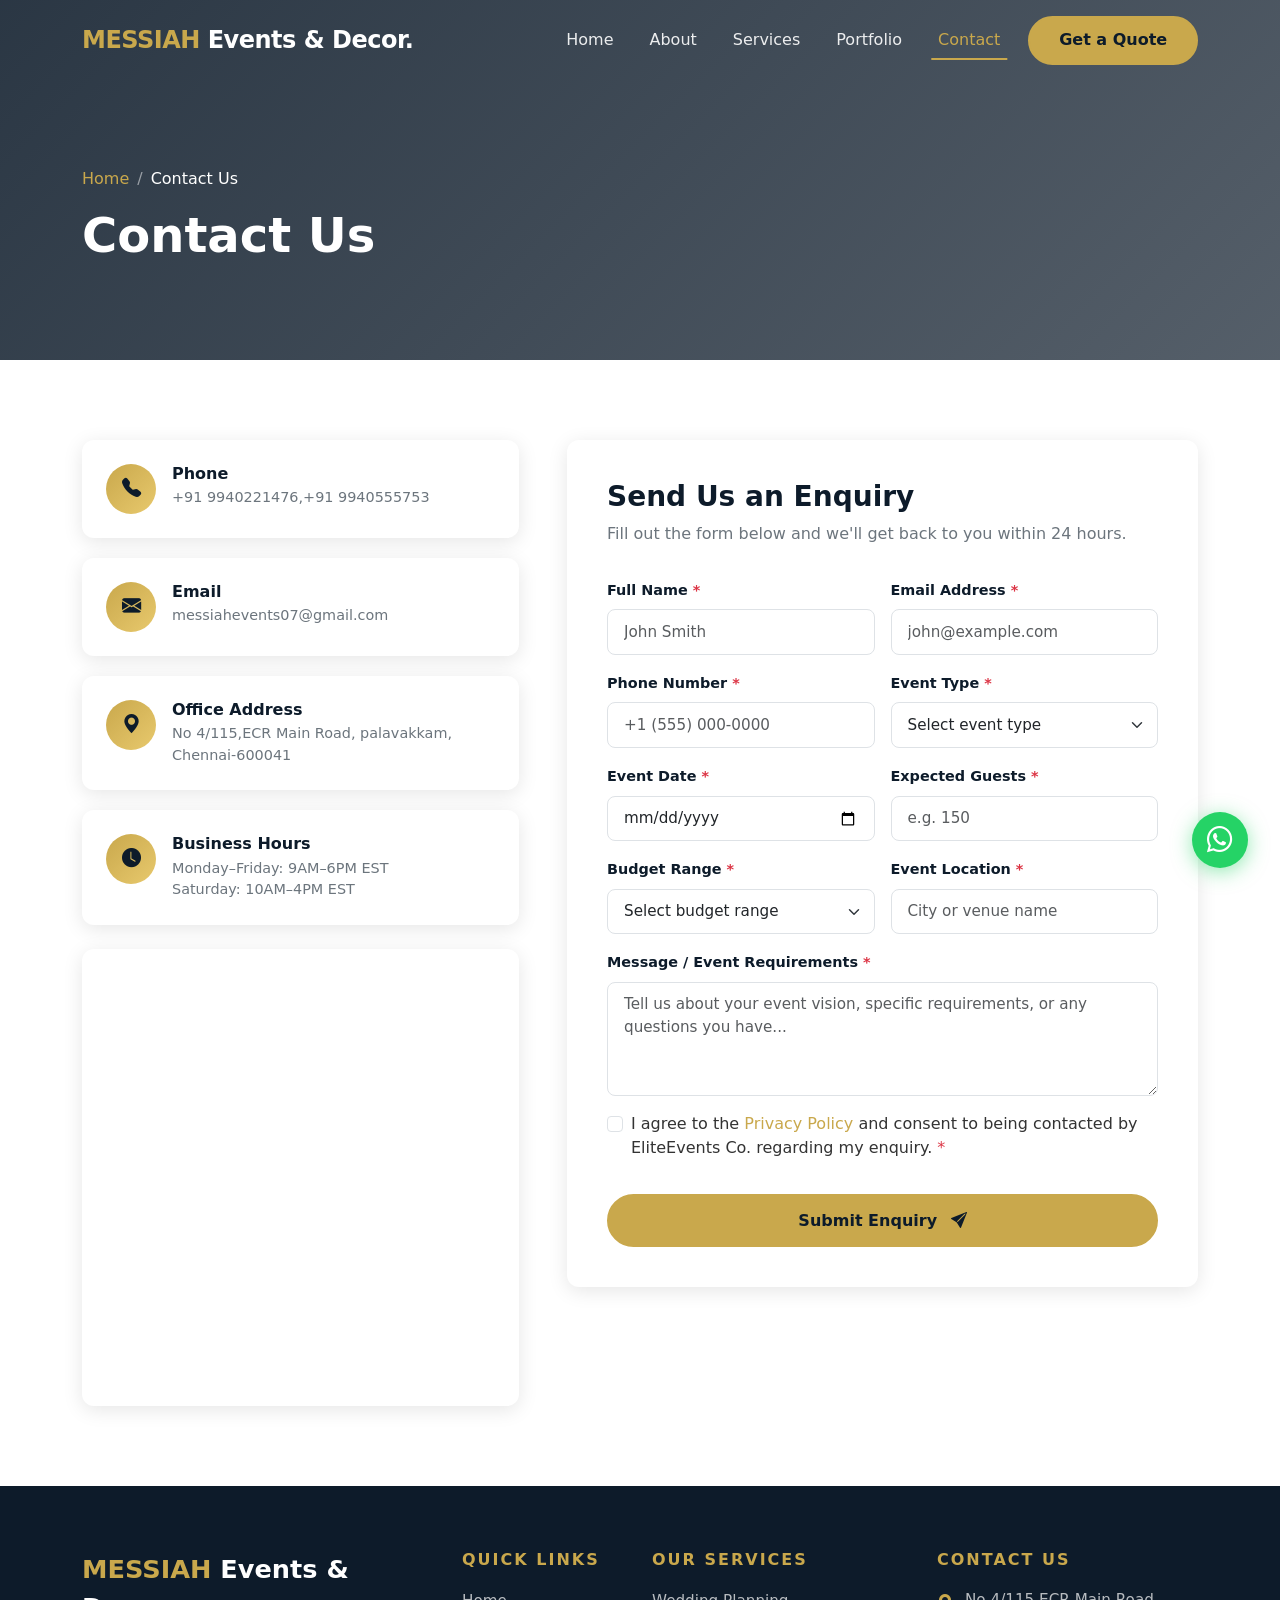
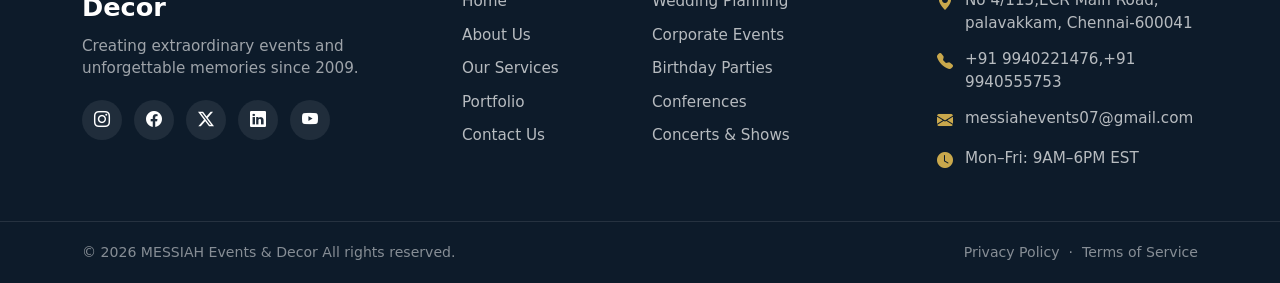
<file: contact.html>
<!DOCTYPE html>
<html lang="en">
<head>
  <meta charset="UTF-8" />
  <meta name="viewport" content="width=device-width, initial-scale=1.0" />
  <meta name="description" content="Get in touch with MESSIAH Events & Decor. to discuss your event. Fill out our enquiry form and we'll respond within 24 hours." />
  <meta property="og:title" content="Contact Us | MESSIAH Events & Decor." />
  <meta property="og:description" content="Get in touch with MESSIAH Events & Decor. to discuss your event. Fill out our enquiry form and we'll respond within 24 hours." />
  <title>Contact Us | MESSIAH Events & Decor.</title>

  <!-- Bootstrap 5.3.3 CSS -->
  <link rel="stylesheet" href="https://cdn.jsdelivr.net/npm/bootstrap@5.3.3/dist/css/bootstrap.min.css" />
  <!-- Bootstrap Icons 1.11 -->
  <link rel="stylesheet" href="https://cdn.jsdelivr.net/npm/bootstrap-icons@1.11.3/font/bootstrap-icons.min.css" />
  <!-- Custom CSS -->
  <link rel="stylesheet" href="assets/css/style.css" />
</head>
<body>

  <!-- ========== NAVBAR ========== -->
  <nav class="navbar navbar-expand-lg fixed-top" id="mainNavbar">
    <div class="container">
      <a class="navbar-brand" href="index.html"><span class="gold">MESSIAH </span> Events & Decor.</a>
      <button class="navbar-toggler" type="button" data-bs-toggle="collapse" data-bs-target="#navMenu"
        aria-controls="navMenu" aria-expanded="false" aria-label="Toggle navigation">
        <span class="navbar-toggler-icon"></span>
      </button>
      <div class="collapse navbar-collapse" id="navMenu">
        <ul class="navbar-nav ms-auto align-items-lg-center gap-lg-1">
          <li class="nav-item"><a class="nav-link" href="index.html">Home</a></li>
          <li class="nav-item"><a class="nav-link" href="about.html">About</a></li>
          <li class="nav-item"><a class="nav-link" href="services.html">Services</a></li>
          <li class="nav-item"><a class="nav-link" href="portfolio.html">Portfolio</a></li>
          <li class="nav-item"><a class="nav-link active" href="contact.html">Contact</a></li>
          <li class="nav-item ms-lg-2"><a class="btn btn-gold" href="contact.html">Get a Quote</a></li>
        </ul>
      </div>
    </div>
  </nav>

  <!-- ========== PAGE HERO ========== -->
  <section class="page-hero" style="background-image: url('https://images.unsplash.com/photo-1492684223066-81342ee5ff30?w=1600&auto=format&fit=crop');">
    <div class="container">
      <div class="page-hero-content">
        <nav aria-label="breadcrumb">
          <ol class="breadcrumb">
            <li class="breadcrumb-item"><a href="index.html">Home</a></li>
            <li class="breadcrumb-item active">Contact Us</li>
          </ol>
        </nav>
        <h1 class="page-hero-title">Contact Us</h1>
      </div>
    </div>
  </section>

  <!-- ========== CONTACT SECTION ========== -->
  <section class="section-padding">
    <div class="container">
      <div class="row g-5">

        <!-- ===== LEFT COLUMN: Contact Info + Map ===== -->
        <div class="col-lg-5">

          <!-- Phone -->
          <div class="contact-info-card fade-in">
            <div class="icon-box">
              <i class="bi bi-telephone-fill"></i>
            </div>
            <div>
              <h6>Phone</h6>
              <p><a href="tel:+91 9940221476">+91 9940221476,+91 9940555753</a></p>
            </div>
          </div>

          <!-- Email -->
          <div class="contact-info-card fade-in">
            <div class="icon-box">
              <i class="bi bi-envelope-fill"></i>
            </div>
            <div>
              <h6>Email</h6>
              <p><a href="mailto:messiahevents07@gmail.com">messiahevents07@gmail.com</a></p>
            </div>
          </div>

          <!-- Address -->
          <div class="contact-info-card fade-in">
            <div class="icon-box">
              <i class="bi bi-geo-alt-fill"></i>
            </div>
            <div>
              <h6>Office Address</h6>
              <p>No 4/115,ECR Main Road, palavakkam, Chennai-600041</p>
            </div>
          </div>

          <!-- Hours -->
          <div class="contact-info-card fade-in">
            <div class="icon-box">
              <i class="bi bi-clock-fill"></i>
            </div>
            <div>
              <h6>Business Hours</h6>
              <p>Monday–Friday: 9AM–6PM EST<br>Saturday: 10AM–4PM EST</p>
            </div>
          </div>

          <!-- Google Maps -->
          <div class="map-wrapper">
            <iframe src="https://www.google.com/maps/embed?pb=!1m16!1m12!1m3!1d3245.184675843407!2d80.25373467412017!3d12.962483465080032!2m3!1f0!2f0!3f0!3m2!1i1024!2i768!4f13.1!2m1!1sno%204%2F115%2C%20ECR%2C%20Karim%20Nagar%2C%20Palavakkam%2C%20Chennai%2C%20Tamil%20Nadu%20600041!5e1!3m2!1sen!2sin!4v1791785261449!5m2!1sen!2sin" width="600" height="450" style="border:0;" allowfullscreen="" loading="lazy" referrerpolicy="strict-origin-when-cross-origin"></iframe>
          </div>

        </div>
        <!-- /LEFT COLUMN -->

        <!-- ===== RIGHT COLUMN: Contact Form ===== -->
        <div class="col-lg-7">
          <div class="contact-form-card">
            <h3 style="color:var(--navy);font-weight:700;margin-bottom:0.5rem;">Send Us an Enquiry</h3>
            <p style="color:var(--text-muted);margin-bottom:2rem;">Fill out the form below and we'll get back to you within 24 hours.</p>

            <form id="contact-form" novalidate>
              <div class="row g-3">

                <div class="col-md-6">
                  <label for="fullName" class="form-label">Full Name <span class="text-danger">*</span></label>
                  <input type="text" class="form-control" id="fullName" name="fullName" placeholder="John Smith" required>
                </div>

                <div class="col-md-6">
                  <label for="email" class="form-label">Email Address <span class="text-danger">*</span></label>
                  <input type="email" class="form-control" id="email" name="email" placeholder="john@example.com" required>
                </div>

                <div class="col-md-6">
                  <label for="phone" class="form-label">Phone Number <span class="text-danger">*</span></label>
                  <input type="tel" class="form-control" id="phone" name="phone" placeholder="+1 (555) 000-0000" required>
                </div>

                <div class="col-md-6">
                  <label for="eventType" class="form-label">Event Type <span class="text-danger">*</span></label>
                  <select class="form-select" id="eventType" name="eventType" required>
                    <option value="" selected disabled>Select event type</option>
                    <option value="Wedding">Wedding</option>
                    <option value="Corporate Event">Corporate Event</option>
                    <option value="Birthday Party">Birthday Party</option>
                    <option value="Conference / Seminar">Conference / Seminar</option>
                    <option value="Product Launch">Product Launch</option>
                    <option value="Concert / Live Show">Concert / Live Show</option>
                    <option value="Private Party">Private Party</option>
                    <option value="Exhibition / Trade Show">Exhibition / Trade Show</option>
                    <option value="Other">Other</option>
                  </select>
                </div>

                <div class="col-md-6">
                  <label for="eventDate" class="form-label">Event Date <span class="text-danger">*</span></label>
                  <input type="date" class="form-control" id="eventDate" name="eventDate" required>
                </div>

                <div class="col-md-6">
                  <label for="guestCount" class="form-label">Expected Guests <span class="text-danger">*</span></label>
                  <input type="number" class="form-control" id="guestCount" name="guestCount" placeholder="e.g. 150" min="1" required>
                </div>

                <div class="col-md-6">
                  <label for="budget" class="form-label">Budget Range <span class="text-danger">*</span></label>
                  <select class="form-select" id="budget" name="budget" required>
                    <option value="" selected disabled>Select budget range</option>
                    <option value="Under $5,000">Under $5,000</option>
                    <option value="$5,000 – $15,000">$5,000 – $15,000</option>
                    <option value="$15,000 – $30,000">$15,000 – $30,000</option>
                    <option value="$30,000 – $50,000">$30,000 – $50,000</option>
                    <option value="$50,000+">$50,000+</option>
                  </select>
                </div>

                <div class="col-md-6">
                  <label for="eventLocation" class="form-label">Event Location <span class="text-danger">*</span></label>
                  <input type="text" class="form-control" id="eventLocation" name="eventLocation" placeholder="City or venue name" required>
                </div>

                <div class="col-12">
                  <label for="message" class="form-label">Message / Event Requirements <span class="text-danger">*</span></label>
                  <textarea class="form-control" id="message" name="message" rows="4" placeholder="Tell us about your event vision, specific requirements, or any questions you have..." required></textarea>
                </div>

                <!-- Honeypot hidden anti-spam field -->
                <div style="position:absolute;left:-9999px;opacity:0;height:0;overflow:hidden;" aria-hidden="true">
                  <label for="website">Leave this field empty</label>
                  <input type="text" class="form-control" id="website" name="website" tabindex="-1" autocomplete="off">
                </div>

                <div class="col-12">
                  <div class="form-check">
                    <input class="form-check-input" type="checkbox" id="consent" name="consent" required>
                    <label class="form-check-label" for="consent">
                      I agree to the <a href="#" style="color:var(--gold);">Privacy Policy</a> and consent to being contacted by EliteEvents Co. regarding my enquiry. <span class="text-danger">*</span>
                    </label>
                  </div>
                </div>

                <div class="col-12">
                  <div id="form-alert"></div>
                </div>

                <div class="col-12">
                  <button type="submit" class="btn btn-gold w-100 btn-lg" id="submit-btn">
                    Submit Enquiry <i class="bi bi-send-fill ms-2"></i>
                  </button>
                </div>

              </div>
            </form>
          </div>
        </div>
        <!-- /RIGHT COLUMN -->

      </div>
    </div>
  </section>

  <!-- ========== FOOTER ========== -->
  <footer>
    <div class="footer-top">
      <div class="container">
        <div class="row g-4">

          <!-- Col 1: Brand -->
          <div class="col-lg-4 col-md-6">
            <div class="footer-brand"><span class="gold">MESSIAH </span> Events & Decor</div>
            <p class="footer-tagline mt-2">Creating extraordinary events and unforgettable memories since 2009.</p>
            <div class="social-links">
              <a href="#" aria-label="Instagram"><i class="bi bi-instagram"></i></a>
              <a href="#" aria-label="Facebook"><i class="bi bi-facebook"></i></a>
              <a href="#" aria-label="Twitter"><i class="bi bi-twitter-x"></i></a>
              <a href="#" aria-label="LinkedIn"><i class="bi bi-linkedin"></i></a>
              <a href="#" aria-label="YouTube"><i class="bi bi-youtube"></i></a>
            </div>
          </div>

          <!-- Col 2: Quick Links -->
          <div class="col-lg-2 col-md-6">
            <h6 class="footer-heading">Quick Links</h6>
            <ul class="footer-links">
              <li><a href="index.html">Home</a></li>
              <li><a href="about.html">About Us</a></li>
              <li><a href="services.html">Our Services</a></li>
              <li><a href="portfolio.html">Portfolio</a></li>
              <li><a href="contact.html">Contact Us</a></li>
            </ul>
          </div>

          <!-- Col 3: Services -->
          <div class="col-lg-3 col-md-6">
            <h6 class="footer-heading">Our Services</h6>
            <ul class="footer-links">
              <li><a href="services.html">Wedding Planning</a></li>
              <li><a href="services.html">Corporate Events</a></li>
              <li><a href="services.html">Birthday Parties</a></li>
              <li><a href="services.html">Conferences</a></li>
              <li><a href="services.html">Concerts &amp; Shows</a></li>
            </ul>
          </div>

          <!-- Col 4: Contact -->
          <div class="col-lg-3 col-md-6">
            <h6 class="footer-heading">Contact Us</h6>
            <ul class="footer-contact list-unstyled">
              <li><i class="bi bi-geo-alt-fill"></i><span>No 4/115,ECR Main Road, palavakkam, Chennai-600041</span></li>
              <li><i class="bi bi-telephone-fill"></i><a href="tel:+91 9940221476">+91 9940221476,+91 9940555753</a></li>
              <li><i class="bi bi-envelope-fill"></i><a href="mailto:messiahevents07@gmail.com">messiahevents07@gmail.com</a></li>
              <li><i class="bi bi-clock-fill"></i><span>Mon–Fri: 9AM–6PM EST</span></li>
            </ul>
          </div>

        </div>
      </div>
    </div>

    <div class="footer-bottom">
      <div class="container">
        <div class="row align-items-center">
          <div class="col-md-6">
            <p>&copy; <span id="year"></span> MESSIAH Events & Decor All rights reserved.</p>
          </div>
          <div class="col-md-6 text-md-end">
            <p>
              <a href="contact.html" style="color: rgba(255,255,255,0.5);">Privacy Policy</a>
              &nbsp;·&nbsp;
              <a href="contact.html" style="color: rgba(255,255,255,0.5);">Terms of Service</a>
            </p>
          </div>
        </div>
      </div>
    </div>
  </footer>

  <!-- ========== FLOATING WHATSAPP BUTTON ========== -->
  <a href="https://wa.me/9940221476" class="whatsapp-float" target="_blank" rel="noopener"
    aria-label="Chat on WhatsApp">
    <i class="bi bi-whatsapp"></i>
  </a>

  <!-- Bootstrap JS Bundle -->
  <script src="https://cdn.jsdelivr.net/npm/bootstrap@5.3.3/dist/js/bootstrap.bundle.min.js"></script>
  <!-- Main JS -->
  <script src="assets/js/main.js"></script>

</body>
</html>
</file>
<file: assets/css/style.css>
/* ============================================================
   EliteEvents Co. — Main Stylesheet
   Color palette: navy #0d1b2a, gold #c9a84c, white #ffffff
   ============================================================ */

/* 1. CSS Variables & Reset */
:root {
  --navy: #0d1b2a;
  --navy-light: #1a2f45;
  --gold: #c9a84c;
  --gold-light: #e8c96d;
  --gold-dark: #a8862e;
  --white: #ffffff;
  --light-gray: #f8f9fa;
  --text-muted: #6c757d;
  --transition: all 0.3s ease;
  --shadow: 0 4px 20px rgba(0,0,0,0.1);
  --shadow-hover: 0 8px 40px rgba(0,0,0,0.2);
  --border-radius: 12px;
}

* { margin: 0; padding: 0; box-sizing: border-box; }
html { scroll-behavior: smooth; }
body { font-family: 'Segoe UI', system-ui, -apple-system, sans-serif; color: #333; overflow-x: hidden; }
img { max-width: 100%; height: auto; }
a { text-decoration: none; transition: var(--transition); }

/* 2. Typography */
.section-title { font-size: 2.2rem; font-weight: 700; color: var(--navy); margin-bottom: 1rem; }
.section-subtitle { color: var(--text-muted); font-size: 1.05rem; max-width: 600px; margin: 0 auto 3rem; }
.gold-text { color: var(--gold); }
.section-label { color: var(--gold); font-size: 0.85rem; font-weight: 600; letter-spacing: 2px; text-transform: uppercase; display: block; margin-bottom: 0.5rem; }

/* 3. Buttons */
.btn-gold { background-color: var(--gold); color: var(--navy); border: 2px solid var(--gold); font-weight: 600; padding: 0.65rem 1.8rem; border-radius: 50px; transition: var(--transition); }
.btn-gold:hover { background-color: var(--gold-dark); border-color: var(--gold-dark); color: var(--white); transform: translateY(-2px); box-shadow: 0 6px 20px rgba(201,168,76,0.4); }
.btn-outline-white { border: 2px solid var(--white); color: var(--white); background: transparent; font-weight: 600; padding: 0.65rem 1.8rem; border-radius: 50px; transition: var(--transition); }
.btn-outline-white:hover { background: var(--white); color: var(--navy); transform: translateY(-2px); }
.btn-outline-gold { border: 2px solid var(--gold); color: var(--gold); background: transparent; font-weight: 600; padding: 0.65rem 1.8rem; border-radius: 50px; transition: var(--transition); }
.btn-outline-gold:hover { background: var(--gold); color: var(--navy); }

/* 4. Navbar */
.navbar { transition: var(--transition); padding: 1rem 0; }
.navbar-brand { font-size: 1.5rem; font-weight: 800; color: var(--white) !important; letter-spacing: -0.5px; }
.navbar-brand .gold { color: var(--gold); }
.navbar .nav-link { color: rgba(255,255,255,0.9) !important; font-weight: 500; padding: 0.5rem 1rem !important; transition: var(--transition); position: relative; }
.navbar .nav-link::after { content: ''; position: absolute; bottom: 0; left: 50%; width: 0; height: 2px; background: var(--gold); transition: var(--transition); transform: translateX(-50%); }
.navbar .nav-link:hover::after, .navbar .nav-link.active::after { width: 80%; }
.navbar .nav-link:hover, .navbar .nav-link.active { color: var(--gold) !important; }
.navbar-toggler { border: 2px solid rgba(255,255,255,0.5); }
.navbar-toggler-icon { filter: invert(1); }
/* Scrolled state */
.navbar.scrolled { background: var(--white) !important; box-shadow: 0 2px 30px rgba(0,0,0,0.1); padding: 0.6rem 0; }
.navbar.scrolled .navbar-brand { color: var(--navy) !important; }
.navbar.scrolled .nav-link { color: var(--navy) !important; }
.navbar.scrolled .nav-link:hover, .navbar.scrolled .nav-link.active { color: var(--gold) !important; }
.navbar.scrolled .navbar-toggler { border-color: var(--navy); }
.navbar.scrolled .navbar-toggler-icon { filter: none; }

/* 5. Hero Section */
.hero-section { min-height: 100vh; background-size: cover; background-position: center; background-attachment: fixed; position: relative; display: flex; align-items: center; }
.hero-section::before { content: ''; position: absolute; inset: 0; background: linear-gradient(135deg, rgba(13,27,42,0.85) 0%, rgba(13,27,42,0.6) 100%); }
.hero-content { position: relative; z-index: 1; }
.hero-title { font-size: clamp(2.2rem, 5vw, 3.8rem); font-weight: 800; line-height: 1.15; color: var(--white); margin-bottom: 1.5rem; }
.hero-title span { color: var(--gold); }
.hero-subtitle { font-size: 1.15rem; color: rgba(255,255,255,0.85); margin-bottom: 2rem; max-width: 550px; }
.hero-buttons { display: flex; gap: 1rem; flex-wrap: wrap; }

/* 6. Page Hero (inner pages) */
.page-hero { min-height: 40vh; background-size: cover; background-position: center; position: relative; display: flex; align-items: center; padding-top: 80px; }
.page-hero::before { content: ''; position: absolute; inset: 0; background: linear-gradient(135deg, rgba(13,27,42,0.88) 0%, rgba(13,27,42,0.7) 100%); }
.page-hero-content { position: relative; z-index: 1; }
.page-hero-title { font-size: clamp(1.8rem, 4vw, 3rem); font-weight: 800; color: var(--white); }
.breadcrumb-item { color: rgba(255,255,255,0.7); }
.breadcrumb-item a { color: var(--gold); }
.breadcrumb-item.active { color: var(--white); }
.breadcrumb-item + .breadcrumb-item::before { color: rgba(255,255,255,0.5); }

/* 7. Stats Section */
.stats-section { background: var(--navy); padding: 4rem 0; }
.stat-item { text-align: center; padding: 1rem; }
.stat-number { font-size: 3rem; font-weight: 800; color: var(--gold); line-height: 1; display: block; }
.stat-label { color: rgba(255,255,255,0.8); font-size: 0.95rem; margin-top: 0.5rem; text-transform: uppercase; letter-spacing: 1px; }
.stat-divider { border-left: 1px solid rgba(255,255,255,0.15); }

/* 8. Section Padding */
.section-padding { padding: 5rem 0; }
.section-padding-sm { padding: 3rem 0; }
.bg-light-gray { background-color: var(--light-gray); }

/* 9. Service Cards */
.service-card {padding:1rem; border: none; border-radius: var(--border-radius); overflow: hidden; box-shadow: var(--shadow); transition: var(--transition); height: 100%; }
.service-card:hover { transform: translateY(-8px); box-shadow: var(--shadow-hover); }
.service-card .card-img-top { height: 220px; object-fit: cover; transition: var(--transition); }
.service-card:hover .card-img-top { transform: scale(1.05); }
.service-card .card-img-wrapper { overflow: hidden; }
.service-card .card-body { padding: 1.75rem; }
.service-card .service-icon { font-size: 2rem; color: var(--gold); margin-bottom: 1rem; }
.service-card .card-title { font-size: 1.25rem; font-weight: 700; color: var(--navy); margin-bottom: 0.75rem; }
.service-card .card-text { color: var(--text-muted); font-size: 0.95rem; line-height: 1.7; }

/* 10. Why Choose Us */
.feature-item { padding: 2rem; border-radius: var(--border-radius); background: var(--white); box-shadow: var(--shadow); height: 100%; transition: var(--transition); }
.feature-item:hover { transform: translateY(-5px); box-shadow: var(--shadow-hover); }
.feature-icon { width: 60px; height: 60px; background: linear-gradient(135deg, var(--gold), var(--gold-light)); border-radius: 50%; display: flex; align-items: center; justify-content: center; font-size: 1.5rem; color: var(--navy); margin-bottom: 1.25rem; }
.feature-title { font-size: 1.1rem; font-weight: 700; color: var(--navy); margin-bottom: 0.5rem; }
.feature-text { color: var(--text-muted); font-size: 0.9rem; line-height: 1.7; }

/* 11. Portfolio / Preview Grid */
.portfolio-preview-img { border-radius: var(--border-radius); overflow: hidden; height: 200px; }
.portfolio-preview-img img { width: 100%; height: 100%; object-fit: cover; transition: var(--transition); }
.portfolio-preview-img:hover img { transform: scale(1.08); }

/* Portfolio full cards */
.portfolio-card { border-radius: var(--border-radius); overflow: hidden; box-shadow: var(--shadow); transition: var(--transition); position: relative; }
.portfolio-card:hover { transform: translateY(-6px); box-shadow: var(--shadow-hover); }
.portfolio-card .portfolio-img-wrapper { position: relative; overflow: hidden; height: 260px; }
.portfolio-card .portfolio-img-wrapper img { width: 100%; height: 100%; object-fit: cover; transition: transform 0.5s ease; }
.portfolio-card:hover .portfolio-img-wrapper img { transform: scale(1.08); }
.portfolio-overlay { position: absolute; inset: 0; background: linear-gradient(135deg, rgba(13,27,42,0.85), rgba(201,168,76,0.7)); display: flex; flex-direction: column; align-items: center; justify-content: center; opacity: 0; transition: opacity 0.4s ease; padding: 1.5rem; text-align: center; }
.portfolio-card:hover .portfolio-overlay { opacity: 1; }
.portfolio-overlay .event-name { color: var(--white); font-size: 1.2rem; font-weight: 700; }
.portfolio-overlay .event-type { color: var(--gold-light); font-size: 0.9rem; margin-top: 0.5rem; background: rgba(255,255,255,0.15); padding: 0.25rem 0.75rem; border-radius: 20px; }
.portfolio-card .card-body { padding: 1.25rem; background: var(--white); }
.portfolio-card .card-title { font-size: 1rem; font-weight: 700; color: var(--navy); margin-bottom: 0.4rem; }
.portfolio-card .card-text { font-size: 0.88rem; color: var(--text-muted); }

/* Filter Buttons */
.filter-section { display: flex; gap: 0.75rem; flex-wrap: wrap; justify-content: center; margin-bottom: 2.5rem; }
.filter-btn { border: 2px solid var(--navy); color: var(--navy); background: transparent; padding: 0.5rem 1.5rem; border-radius: 50px; font-weight: 600; font-size: 0.9rem; cursor: pointer; transition: var(--transition); }
.filter-btn:hover, .filter-btn.active { background: var(--gold); border-color: var(--gold); color: var(--navy); }

/* 12. Testimonials */
.testimonials-section { background: var(--navy); padding: 5rem 0; }
.testimonials-section .section-title { color: var(--white); }
.testimonial-card { background: rgba(255,255,255,0.06); border: 1px solid rgba(255,255,255,0.1); border-radius: var(--border-radius); padding: 2.5rem; max-width: 700px; margin: 0 auto; }
.testimonial-stars { color: var(--gold); font-size: 1.25rem; letter-spacing: 3px; margin-bottom: 1.25rem; }
.testimonial-text { color: rgba(255,255,255,0.9); font-size: 1.05rem; line-height: 1.8; font-style: italic; margin-bottom: 1.75rem; }
.testimonial-author { display: flex; align-items: center; gap: 1rem; }
.testimonial-avatar { width: 60px; height: 60px; border-radius: 50%; border: 3px solid var(--gold); object-fit: cover; }
.testimonial-name { color: var(--white); font-weight: 700; font-size: 1rem; }
.testimonial-role { color: var(--gold); font-size: 0.85rem; }
.carousel-control-prev, .carousel-control-next { width: 50px; height: 50px; background: var(--gold); border-radius: 50%; top: 50%; transform: translateY(-50%); }
.carousel-control-prev { left: -25px; }
.carousel-control-next { right: -25px; }
@media (max-width: 768px) { .carousel-control-prev { left: 0; } .carousel-control-next { right: 0; } }

/* 13. Newsletter Section */
.newsletter-section { background: linear-gradient(135deg, var(--gold) 0%, var(--gold-dark) 100%); padding: 4rem 0; }
.newsletter-section .section-title { color: var(--navy); }
.newsletter-section .section-subtitle { color: rgba(13,27,42,0.75); }
.newsletter-form { max-width: 500px; margin: 0 auto; }
.newsletter-form .form-control { border-radius: 50px 0 0 50px; border: none; padding: 0.75rem 1.5rem; }
.newsletter-form .btn { border-radius: 0 50px 50px 0; background: var(--navy); color: var(--white); border: none; padding: 0.75rem 2rem; font-weight: 600; transition: var(--transition); }
.newsletter-form .btn:hover { background: #1a2f45; }
#newsletter-feedback { font-size: 0.9rem; margin-top: 0.75rem; }

/* 14. Footer */
footer { background: var(--navy); color: rgba(255,255,255,0.8); }
.footer-top { padding: 4rem 0 2rem; }
.footer-brand { font-size: 1.6rem; font-weight: 800; color: var(--white); }
.footer-brand .gold { color: var(--gold); }
.footer-tagline { color: rgba(255,255,255,0.6); font-size: 0.95rem; margin-top: 0.5rem; }
.footer-heading { color: var(--gold); font-size: 1rem; font-weight: 700; text-transform: uppercase; letter-spacing: 2px; margin-bottom: 1.25rem; }
.footer-links { list-style: none; padding: 0; margin: 0; }
.footer-links li { margin-bottom: 0.6rem; }
.footer-links a { color: rgba(255,255,255,0.7); font-size: 0.95rem; transition: var(--transition); }
.footer-links a:hover { color: var(--gold); padding-left: 6px; }
.footer-contact li { display: flex; gap: 0.75rem; align-items: flex-start; margin-bottom: 0.85rem; color: rgba(255,255,255,0.7); font-size: 0.95rem; }
.footer-contact i { color: var(--gold); font-size: 1rem; margin-top: 2px; flex-shrink: 0; }
.footer-contact a { color: rgba(255,255,255,0.7); }
.footer-contact a:hover { color: var(--gold); }
.social-links { display: flex; gap: 0.75rem; margin-top: 1.25rem; }
.social-links a { width: 40px; height: 40px; background: rgba(255,255,255,0.08); border-radius: 50%; display: flex; align-items: center; justify-content: center; color: var(--white); font-size: 1rem; transition: var(--transition); }
.social-links a:hover { background: var(--gold); color: var(--navy); transform: translateY(-3px); }
.footer-bottom { border-top: 1px solid rgba(255,255,255,0.1); padding: 1.25rem 0; }
.footer-bottom p { color: rgba(255,255,255,0.5); font-size: 0.88rem; margin: 0; }

/* 15. Floating WhatsApp Button */
.whatsapp-float { position: fixed; bottom: 2rem; right: 2rem; z-index: 1000; width: 56px; height: 56px; background: #25D366; border-radius: 50%; display: flex; align-items: center; justify-content: center; color: var(--white); font-size: 1.6rem; box-shadow: 0 4px 20px rgba(37,211,102,0.5); animation: whatsappPulse 2.5s infinite; transition: var(--transition); }
.whatsapp-float:hover { background: #1ebe5d; color: var(--white); transform: scale(1.1); }
@keyframes whatsappPulse {
  0%, 100% { box-shadow: 0 4px 20px rgba(37,211,102,0.5); }
  50% { box-shadow: 0 4px 40px rgba(37,211,102,0.8), 0 0 0 12px rgba(37,211,102,0.1); }
}

/* 16. Fade-in Animation */
.fade-in { opacity: 0; transform: translateY(30px); transition: opacity 0.6s ease, transform 0.6s ease; }
.fade-in.visible { opacity: 1; transform: translateY(0); }
/* stagger children */
.fade-in:nth-child(1) { transition-delay: 0s; }
.fade-in:nth-child(2) { transition-delay: 0.1s; }
.fade-in:nth-child(3) { transition-delay: 0.2s; }
.fade-in:nth-child(4) { transition-delay: 0.3s; }
.fade-in:nth-child(5) { transition-delay: 0.4s; }
.fade-in:nth-child(6) { transition-delay: 0.5s; }

/* 17. Team Cards */
.team-card { border: none; border-radius: var(--border-radius); overflow: hidden; box-shadow: var(--shadow); transition: var(--transition); text-align: center; }
.team-card:hover { transform: translateY(-6px); box-shadow: var(--shadow-hover); }
.team-card img { width: 100%; height: 280px; object-fit: cover; }
.team-card .card-body { padding: 1.5rem; }
.team-card .card-title { font-weight: 700; color: var(--navy); margin-bottom: 0.3rem; }
.team-card .card-subtitle { color: var(--gold); font-size: 0.9rem; margin-bottom: 0.75rem; }
.team-card .card-text { color: var(--text-muted); font-size: 0.9rem; }

/* 18. About Story Section */
.about-story img { border-radius: var(--border-radius); box-shadow: var(--shadow-hover); }
.about-story .values-list { list-style: none; padding: 0; }
.about-story .values-list li { padding: 0.5rem 0; display: flex; align-items: center; gap: 0.75rem; color: #444; }
.about-story .values-list li i { color: var(--gold); font-size: 1.1rem; }

/* 19. Contact Section */
.contact-info-card { background: var(--white); border-radius: var(--border-radius); padding: 1.5rem; box-shadow: var(--shadow); margin-bottom: 1.25rem; display: flex; align-items: flex-start; gap: 1rem; }
.contact-info-card .icon-box { width: 50px; height: 50px; background: linear-gradient(135deg, var(--gold), var(--gold-light)); border-radius: 50%; display: flex; align-items: center; justify-content: center; font-size: 1.2rem; color: var(--navy); flex-shrink: 0; }
.contact-info-card h6 { font-weight: 700; color: var(--navy); margin-bottom: 0.25rem; }
.contact-info-card p { color: var(--text-muted); font-size: 0.9rem; margin: 0; }
.contact-info-card a { color: var(--text-muted); }
.contact-info-card a:hover { color: var(--gold); }
.map-wrapper { border-radius: var(--border-radius); overflow: hidden; box-shadow: var(--shadow); margin-top: 1.5rem; }
.contact-form-card { background: var(--white); border-radius: var(--border-radius); padding: 2.5rem; box-shadow: var(--shadow); }
.contact-form-card .form-label { font-weight: 600; color: var(--navy); font-size: 0.9rem; }
.contact-form-card .form-control, .contact-form-card .form-select { border: 1.5px solid #dee2e6; border-radius: 8px; padding: 0.65rem 1rem; transition: var(--transition); font-size: 0.95rem; }
.contact-form-card .form-control:focus, .contact-form-card .form-select:focus { border-color: var(--gold); box-shadow: 0 0 0 0.2rem rgba(201,168,76,0.25); }
.contact-form-card #submit-btn { font-size: 1rem; padding: 0.8rem; }

/* 20. Responsive Adjustments */
@media (max-width: 991.98px) {
  .navbar-collapse { background: var(--navy); padding: 1rem; border-radius: var(--border-radius); margin-top: 0.5rem; }
  .navbar.scrolled .navbar-collapse { background: var(--white); }
  .navbar.scrolled .navbar-collapse .nav-link { color: var(--navy) !important; }
  .hero-buttons { justify-content: center; }
}
@media (max-width: 767.98px) {
  .section-padding { padding: 3.5rem 0; }
  .hero-section { background-attachment: scroll; }
  .stat-divider { border-left: none; border-top: 1px solid rgba(255,255,255,0.15); }
  .testimonial-card { padding: 1.75rem; }
  .contact-form-card { padding: 1.5rem; }
}
@media (max-width: 575.98px) {
  .hero-title { font-size: 1.9rem; }
  .hero-buttons .btn { width: 100%; text-align: center; }
  .newsletter-form .form-control { border-radius: 50px; margin-bottom: 0.75rem; }
  .newsletter-form .btn { border-radius: 50px; width: 100%; }
  .newsletter-form .input-group { flex-direction: column; }
}
</file>
